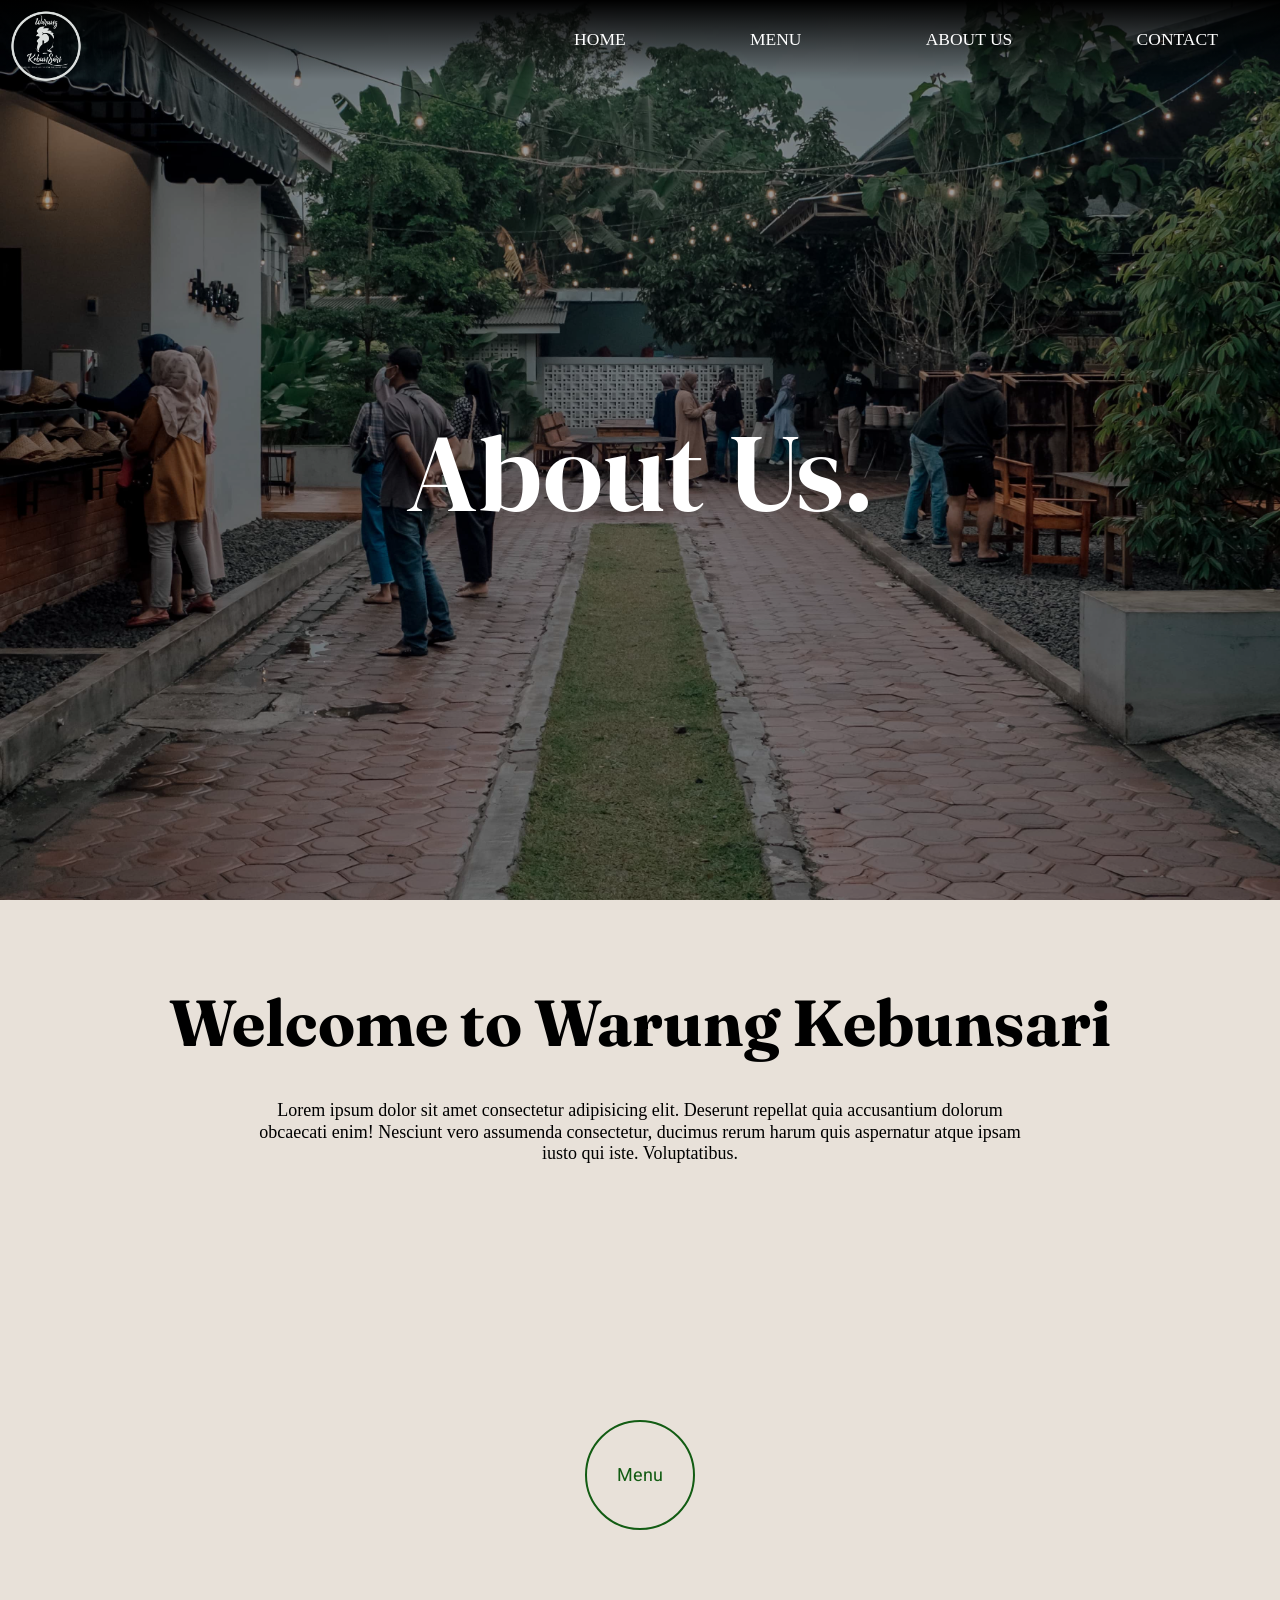
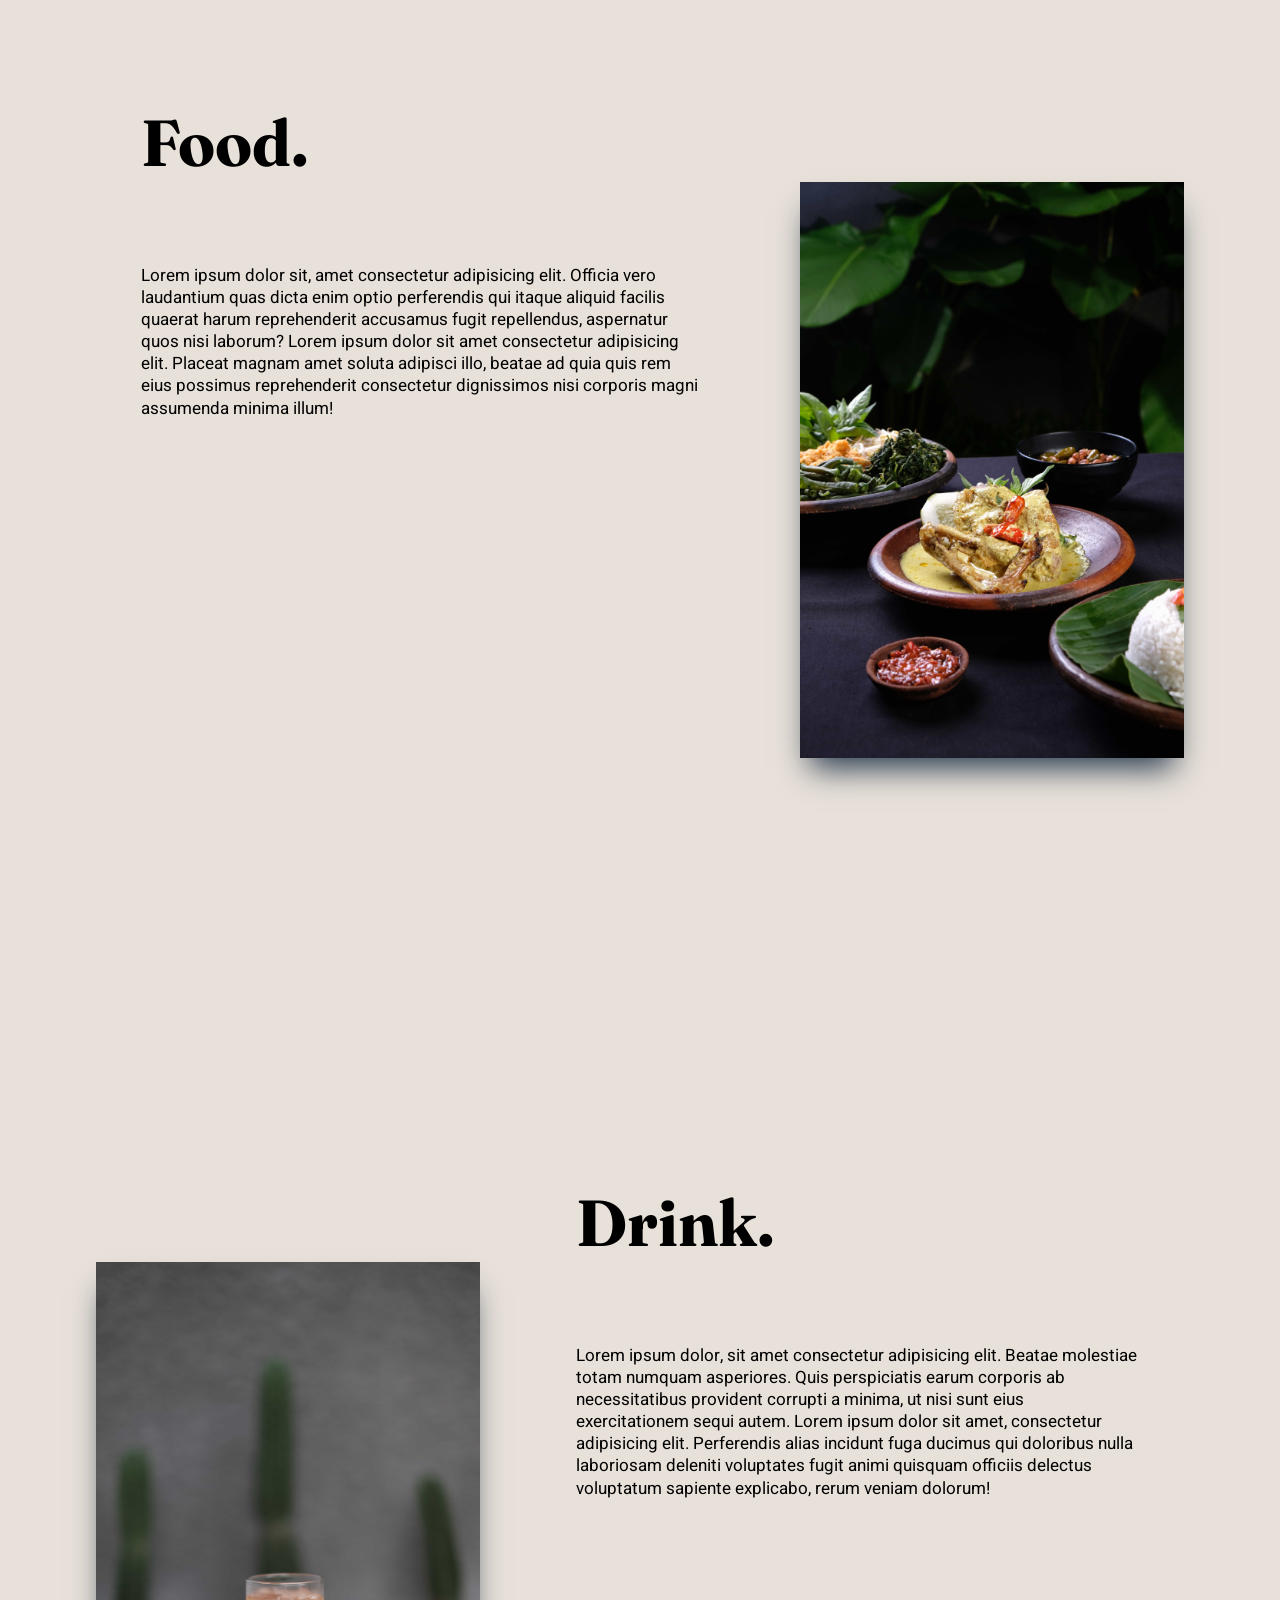
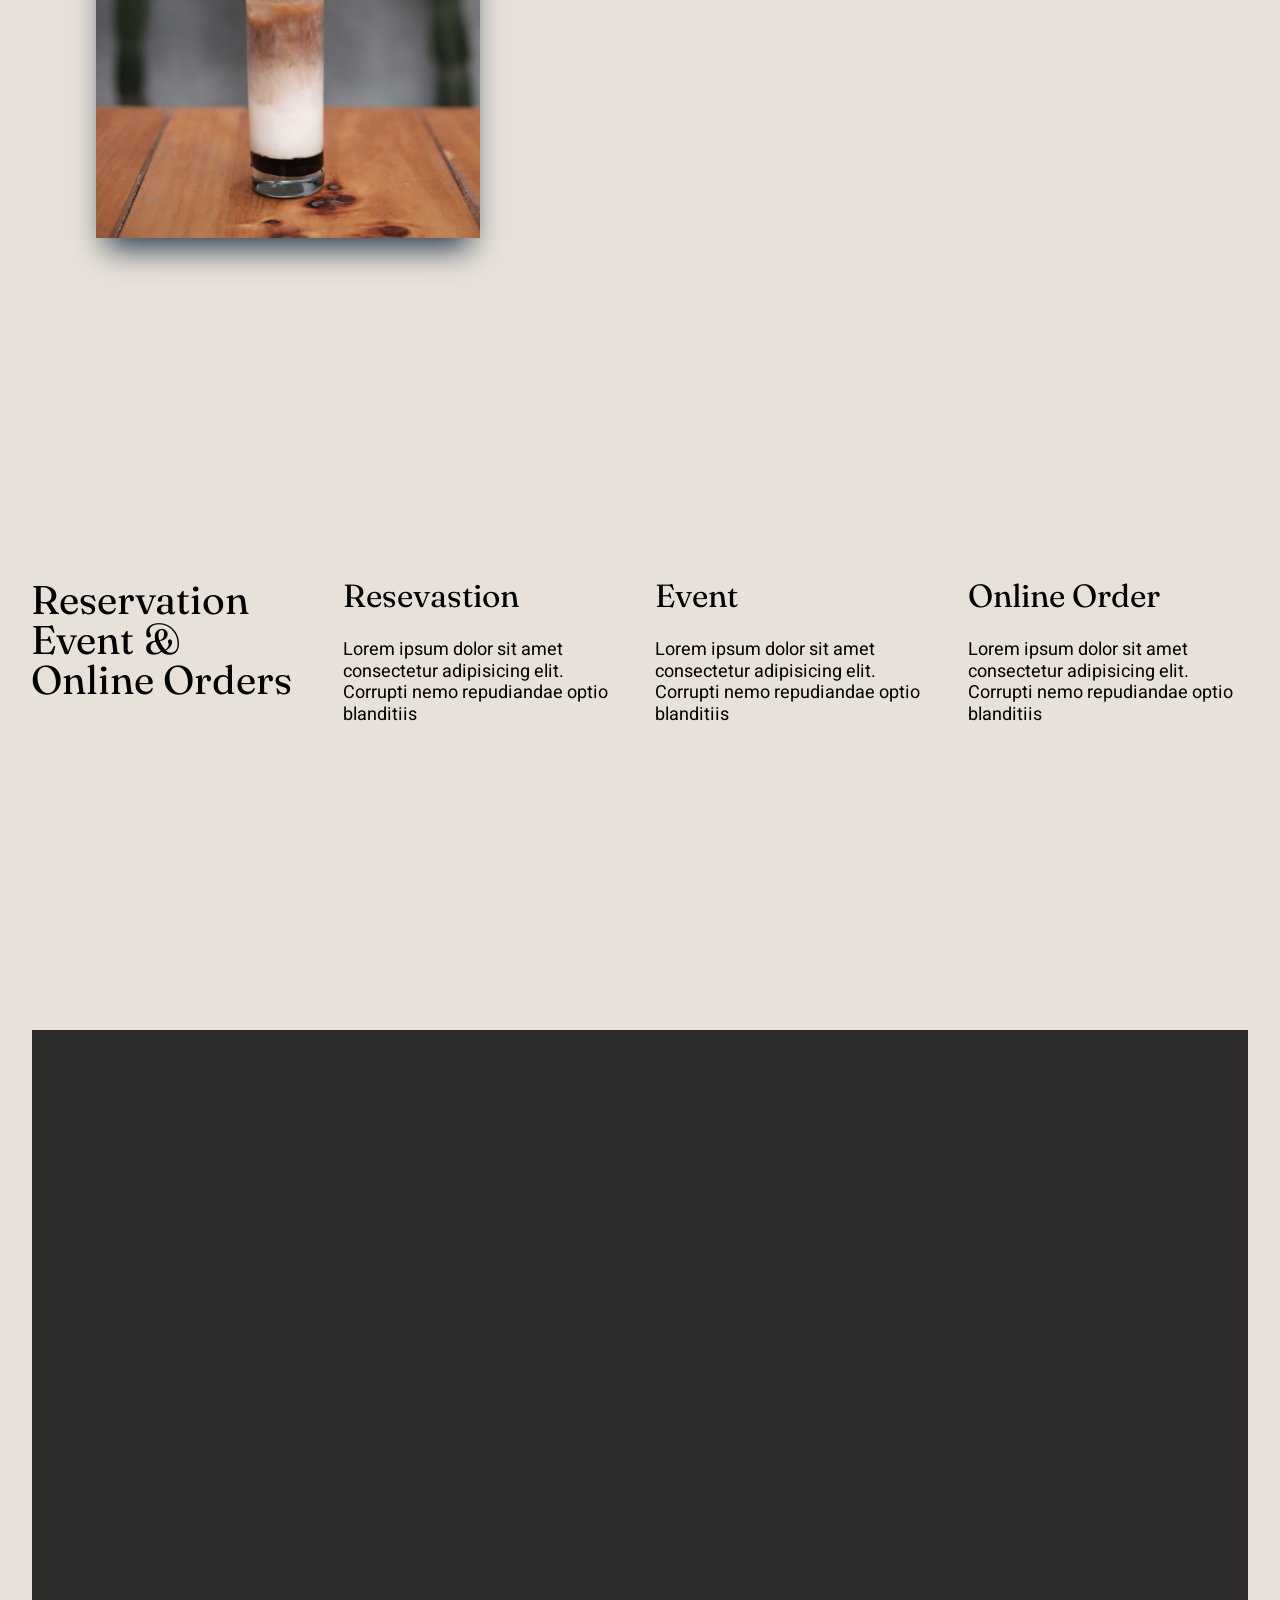
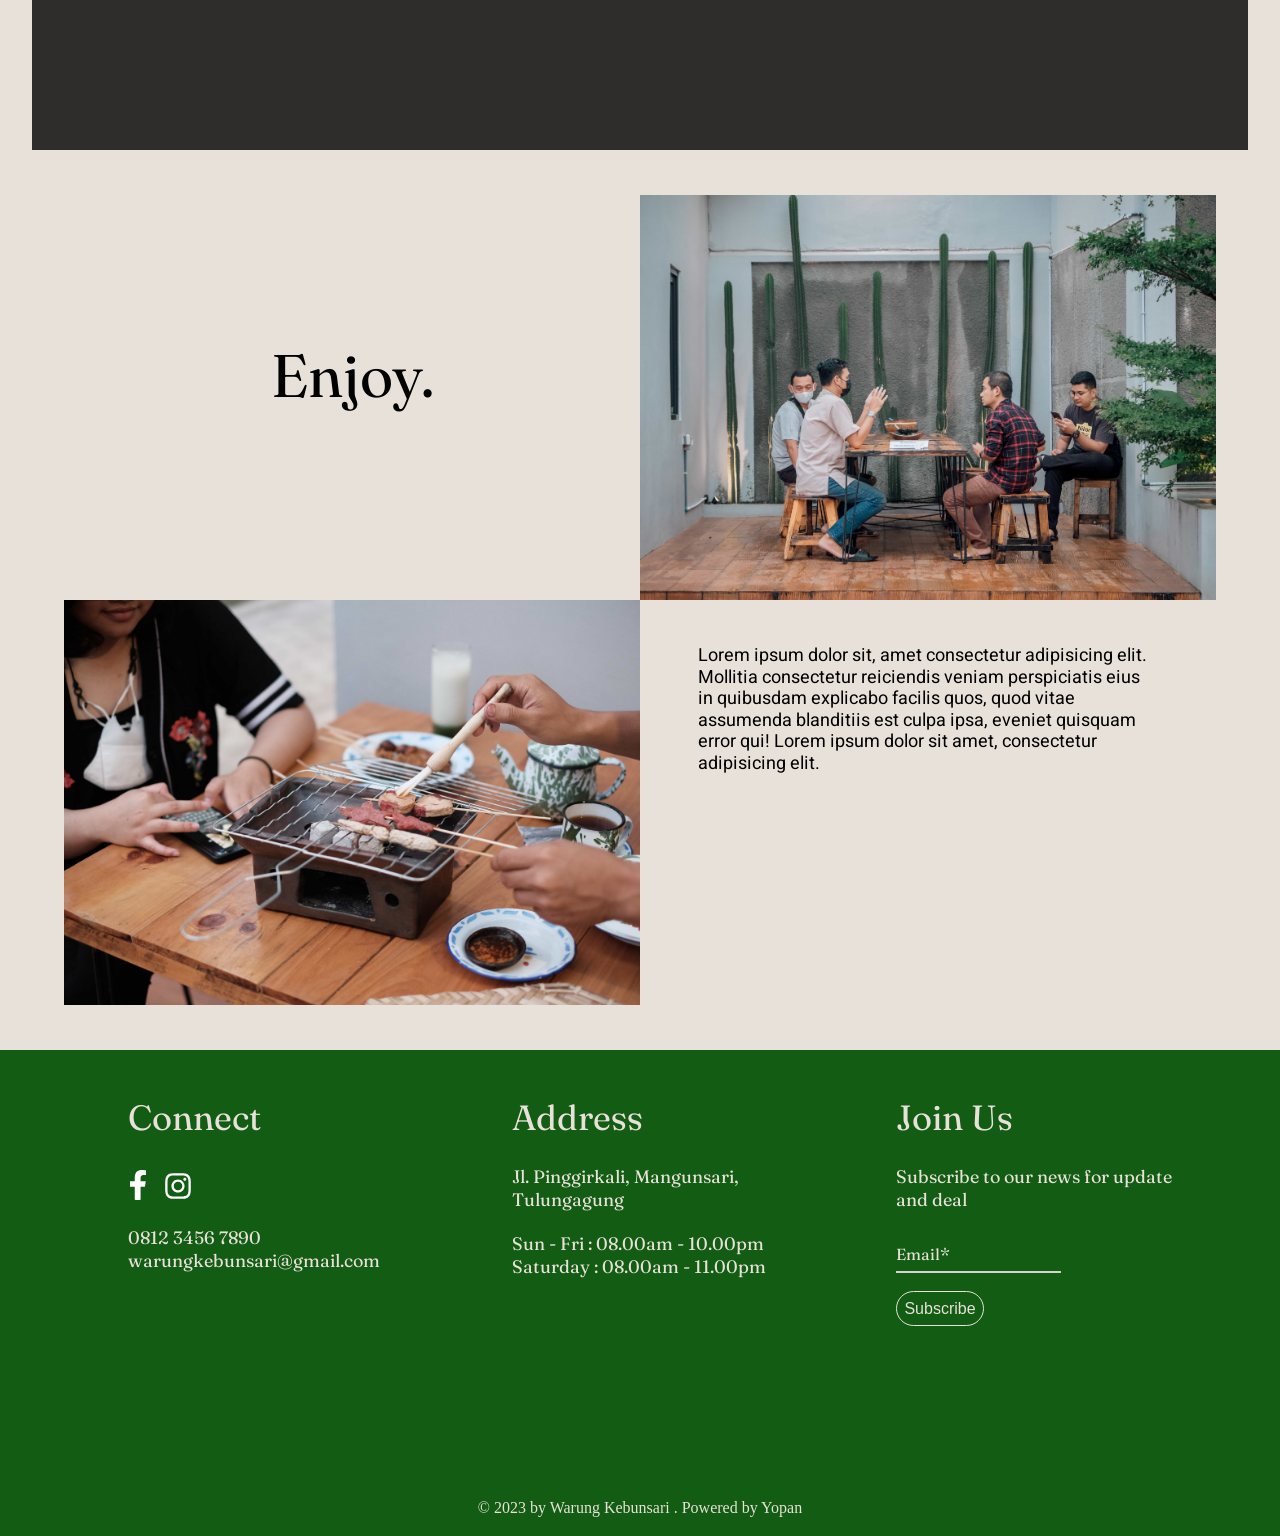
<file: aboutus/about.html>
<!DOCTYPE html>
<html lang="en">
<head>
    <meta charset="UTF-8">
    <meta name="viewport" content="width=device-width, initial-scale=1.0">
    <link rel="stylesheet" href="about.css">
    <link rel="preconnect" href="https://fonts.googleapis.com">
    <link rel="preconnect" href="https://fonts.gstatic.com" crossorigin>
    <link href="https://fonts.googleapis.com/css2?family=DM+Serif+Display&family=Ephesis&family=Fraunces:opsz,wght@9..144,300&family=Great+Vibes&family=Heebo:wght@300&family=Maven+Pro&family=Playfair+Display+SC:wght@700&display=swap" rel="stylesheet">
    <title>About Us</title>
</head>
<body>
    <!-- navbar -->
    <nav>
        <div class="logo"></div>
        <ul>
            <li><a href="../index.html">HOME</a></li>
            <li><a href="../menu/manu.html">MENU</a></li>
            <li><a href="about.html">ABOUT US</a></li>
            <li><p>CONTACT</p>
                <div class="dropdown">
                    <div><a href="https://www.facebook.com/warungkebunsari.ta/?locale=id_ID">FACEBOOK</a></div>
                    <div><a href="https://www.instagram.com/warungkebunsari/?utm_source=ig_web_button_share_sheet&igshid=OGQ5ZDc2ODk2ZA==">INSTAGRAM</a></div>
                    <div><a href="">WHATSAPP</a></div>
                </div>
            </li>
        </ul>
        <!-- humberger -->
        <div class="menu-toggle">
            <span></span>
            <span></span>
            <span></span>
        </div>
    </nav>
    <!-- header -->
    <header>
        <div class="text"><h1>About Us.</h1></div>
        <div class="bg"></div>
    </header>
    <article>
        <h2>Welcome to Warung Kebunsari</h2>
        <p>Lorem ipsum dolor sit amet consectetur adipisicing elit. Deserunt repellat quia accusantium dolorum obcaecati enim! Nesciunt vero assumenda consectetur, ducimus rerum harum quis aspernatur atque ipsam iusto qui iste. Voluptatibus.</p>
        <a href="../menu/manu.html">Menu</a>
    </article>
    <!-- section -->
    <div id="food">
        <div class="text">
            <h1>Food.</h1>
            <P>Lorem ipsum dolor sit, amet consectetur adipisicing elit. Officia vero laudantium quas dicta enim optio perferendis qui itaque aliquid facilis quaerat harum reprehenderit accusamus fugit repellendus, aspernatur quos nisi laborum? Lorem ipsum dolor sit amet consectetur adipisicing elit. Placeat magnam amet soluta adipisci illo, beatae ad quia quis rem eius possimus reprehenderit consectetur dignissimos nisi corporis magni assumenda minima illum!</P>
        </div>
        <img src="../img/about-food.jpg" alt="">
        <img src="../img/about-drink1.jpg" alt="">
    </div>
    <div id="drink">
        <img src="../img/about-drink.jpg" alt="">
        <img src="../img/about-food1.jpg" alt="">
        <div class="text">
            <h1>Drink.</h1>
            <p>Lorem ipsum dolor, sit amet consectetur adipisicing elit. Beatae molestiae totam numquam asperiores. Quis perspiciatis earum corporis ab necessitatibus provident corrupti a minima, ut nisi sunt eius exercitationem sequi autem. Lorem ipsum dolor sit amet, consectetur adipisicing elit. Perferendis alias incidunt fuga ducimus qui doloribus nulla laboriosam deleniti voluptates fugit animi quisquam officiis delectus voluptatum sapiente explicabo, rerum veniam dolorum!</p>
        </div>
    </div>
    <!-- event -->
    <div class="event">
        <div>
            <h2>Reservation Event & Online Orders</h2>
        </div>
        <div>
            <h3>Resevastion</h3>
            <p>Lorem ipsum dolor sit amet consectetur adipisicing elit. Corrupti nemo repudiandae optio blanditiis</p>
        </div>
        <div>
            <h3>Event</h3>
            <p>Lorem ipsum dolor sit amet consectetur adipisicing elit. Corrupti nemo repudiandae optio blanditiis</p>
        </div>
        <div>
            <h3>Online Order</h3>
            <p>Lorem ipsum dolor sit amet consectetur adipisicing elit. Corrupti nemo repudiandae optio blanditiis</p>
        </div>
    </div>
    <!-- spaceAfterSection -->
    <div class="imgScroll">
        <div class="front"></div>
        <div class="bg"></div>
    </div>
    <!-- enjoy -->
    <div id="enjoy">
        <h2>Enjoy.</h2>
        <div class="img1"></div>
        <div class="img2"></div>
        <div class="text"><p>Lorem ipsum dolor sit, amet consectetur adipisicing elit. Mollitia consectetur reiciendis veniam perspiciatis eius in quibusdam explicabo facilis quos, quod vitae assumenda blanditiis est culpa ipsa, eveniet quisquam error qui! Lorem ipsum dolor sit amet, consectetur adipisicing elit.</p></div>
    </div>
    <!-- footer -->
    <footer>
        <div class="connect">
            <h3>Connect</h3>
            <a href="https://www.facebook.com/warungkebunsari.ta/?locale=id_ID"><svg class="facebook" height="100%" style="fill-rule:evenodd;clip-rule:evenodd;stroke-linejoin:round;stroke-miterlimit:2;" version="1.1" viewBox="0 0 512 512" width="100%" xml:space="preserve" xmlns="http://www.w3.org/2000/svg" xmlns:serif="http://www.serif.com/" xmlns:xlink="http://www.w3.org/1999/xlink"><path d="M374.244,285.825l14.105,-91.961l-88.233,0l0,-59.677c0,-25.159 12.325,-49.682 51.845,-49.682l40.116,0l0,-78.291c0,0 -36.407,-6.214 -71.213,-6.214c-72.67,0 -120.165,44.042 -120.165,123.775l0,70.089l-80.777,0l0,91.961l80.777,0l0,222.31c16.197,2.541 32.798,3.865 49.709,3.865c16.911,0 33.511,-1.324 49.708,-3.865l0,-222.31l74.128,0Z" style="fill-rule:nonzero;"/></svg></a>
            <a href="https://www.instagram.com/warungkebunsari/?utm_source=ig_web_button_share_sheet&igshid=OGQ5ZDc2ODk2ZA=="><svg class="instagram" height="100%" style="fill-rule:evenodd;clip-rule:evenodd;stroke-linejoin:round;stroke-miterlimit:2;" version="1.1" viewBox="0 0 600 600" width="100%" xml:space="preserve" xmlns="http://www.w3.org/2000/svg" xmlns:serif="http://www.serif.com/" xmlns:xlink="http://www.w3.org/1999/xlink"><g transform="matrix(1.01619,0,0,1.01619,44,43.8384)"><path d="M251.921,0.159C183.503,0.159 174.924,0.449 148.054,1.675C121.24,2.899 102.927,7.157 86.902,13.385C70.336,19.823 56.287,28.437 42.282,42.442C28.277,56.447 19.663,70.496 13.225,87.062C6.997,103.086 2.739,121.399 1.515,148.213C0.289,175.083 0,183.662 0,252.08C0,320.497 0.289,329.076 1.515,355.946C2.739,382.76 6.997,401.073 13.225,417.097C19.663,433.663 28.277,447.712 42.282,461.718C56.287,475.723 70.336,484.337 86.902,490.775C102.927,497.002 121.24,501.261 148.054,502.484C174.924,503.71 183.503,504 251.921,504C320.338,504 328.917,503.71 355.787,502.484C382.601,501.261 400.914,497.002 416.938,490.775C433.504,484.337 447.553,475.723 461.559,461.718C475.564,447.712 484.178,433.663 490.616,417.097C496.843,401.073 501.102,382.76 502.325,355.946C503.551,329.076 503.841,320.497 503.841,252.08C503.841,183.662 503.551,175.083 502.325,148.213C501.102,121.399 496.843,103.086 490.616,87.062C484.178,70.496 475.564,56.447 461.559,42.442C447.553,28.437 433.504,19.823 416.938,13.385C400.914,7.157 382.601,2.899 355.787,1.675C328.917,0.449 320.338,0.159 251.921,0.159ZM251.921,45.551C319.186,45.551 327.154,45.807 353.718,47.019C378.28,48.14 391.619,52.244 400.496,55.693C412.255,60.263 420.647,65.723 429.462,74.538C438.278,83.353 443.737,91.746 448.307,103.504C451.757,112.381 455.861,125.72 456.981,150.282C458.193,176.846 458.45,184.814 458.45,252.08C458.45,319.345 458.193,327.313 456.981,353.877C455.861,378.439 451.757,391.778 448.307,400.655C443.737,412.414 438.278,420.806 429.462,429.621C420.647,438.437 412.255,443.896 400.496,448.466C391.619,451.916 378.28,456.02 353.718,457.14C327.158,458.352 319.191,458.609 251.921,458.609C184.65,458.609 176.684,458.352 150.123,457.14C125.561,456.02 112.222,451.916 103.345,448.466C91.586,443.896 83.194,438.437 74.378,429.621C65.563,420.806 60.103,412.414 55.534,400.655C52.084,391.778 47.98,378.439 46.859,353.877C45.647,327.313 45.391,319.345 45.391,252.08C45.391,184.814 45.647,176.846 46.859,150.282C47.98,125.72 52.084,112.381 55.534,103.504C60.103,91.746 65.563,83.353 74.378,74.538C83.194,65.723 91.586,60.263 103.345,55.693C112.222,52.244 125.561,48.14 150.123,47.019C176.687,45.807 184.655,45.551 251.921,45.551Z" style="fill-rule:nonzero;"/><path d="M251.921,336.053C205.543,336.053 167.947,298.457 167.947,252.08C167.947,205.702 205.543,168.106 251.921,168.106C298.298,168.106 335.894,205.702 335.894,252.08C335.894,298.457 298.298,336.053 251.921,336.053ZM251.921,122.715C180.474,122.715 122.556,180.633 122.556,252.08C122.556,323.526 180.474,381.444 251.921,381.444C323.367,381.444 381.285,323.526 381.285,252.08C381.285,180.633 323.367,122.715 251.921,122.715Z" style="fill:rgb(3,4,4);fill-rule:nonzero;"/><path d="M416.627,117.604C416.627,134.3 403.092,147.834 386.396,147.834C369.701,147.834 356.166,134.3 356.166,117.604C356.166,100.908 369.701,87.374 386.396,87.374C403.092,87.374 416.627,100.908 416.627,117.604Z" style="fill:rgb(3,4,4);fill-rule:nonzero;"/></g></svg></a>
            <p>0812 3456 7890</p>
            <p>warungkebunsari@gmail.com</p>
        </div>
        <div class="address">
            <h3>Address</h3>
            <p><a href="https://maps.app.goo.gl/V4VJpkMP3m3PQCcs8">Jl. Pinggirkali, Mangunsari,<br>Tulungagung</a></p>
            <p>Sun - Fri : 08.00am - 10.00pm <br> Saturday : 08.00am - 11.00pm</p>
        </div>
        <div class="form">
            <h3>Join Us</h3>
            <p>Subscribe to our news for update and deal</p>
            <form action="">
                <div class="input-field">
                    <input type="text" id="name" required  onclick="show_alert();"/>
                    <label for="name">Email*</label>
                  </div>
                  <input type="submit" value="Subscribe">
            </form>
    </footer>
    <h4 class="copyright">© 2023 by Warung Kebunsari . Powered by <a href="https://www.instagram.com/yopan_8/?utm_source=ig_web_button_share_sheet&igshid=OGQ5ZDc2ODk2ZA==">Yopan</a></h4>

    <!-- alert -->
    <div class="alert">
        <h1>Coming Soon :)</h1>
    </div>

    <script src="about.js"></script>
    
</body>
</html>
</file>
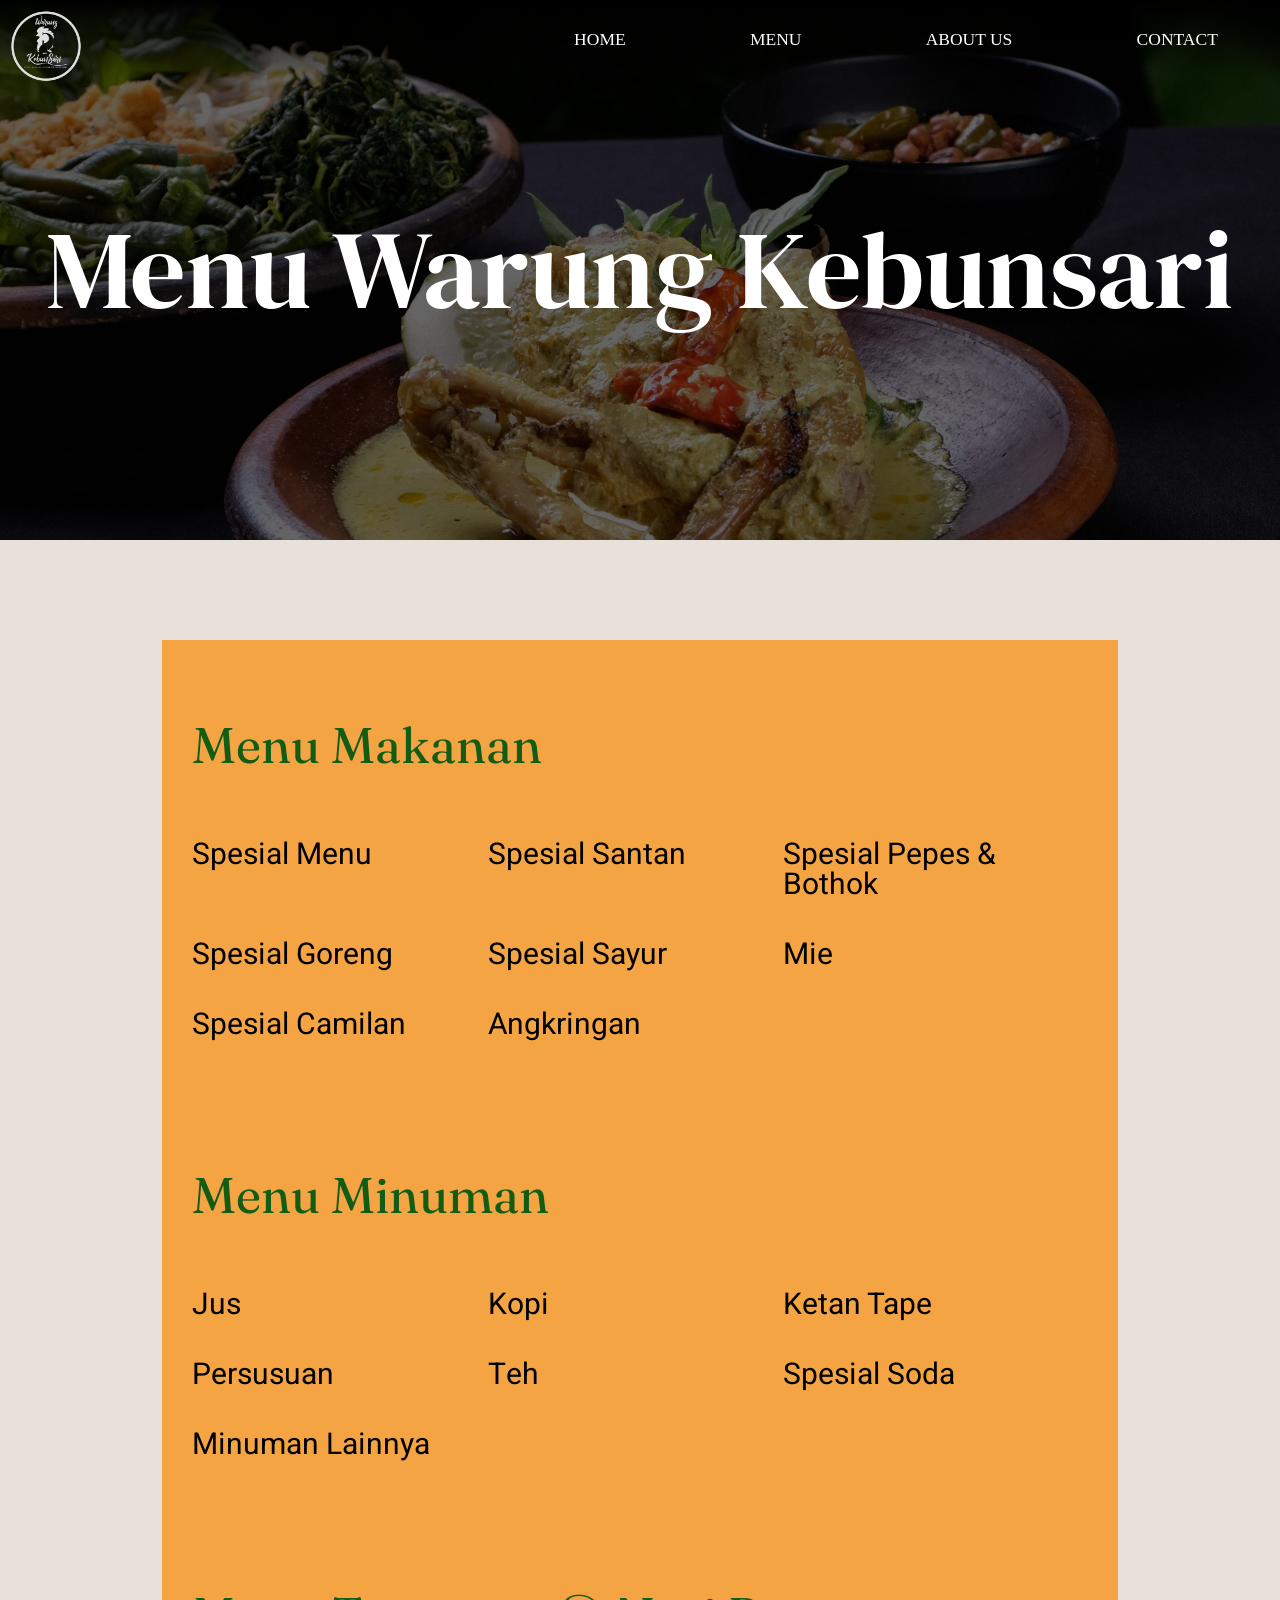
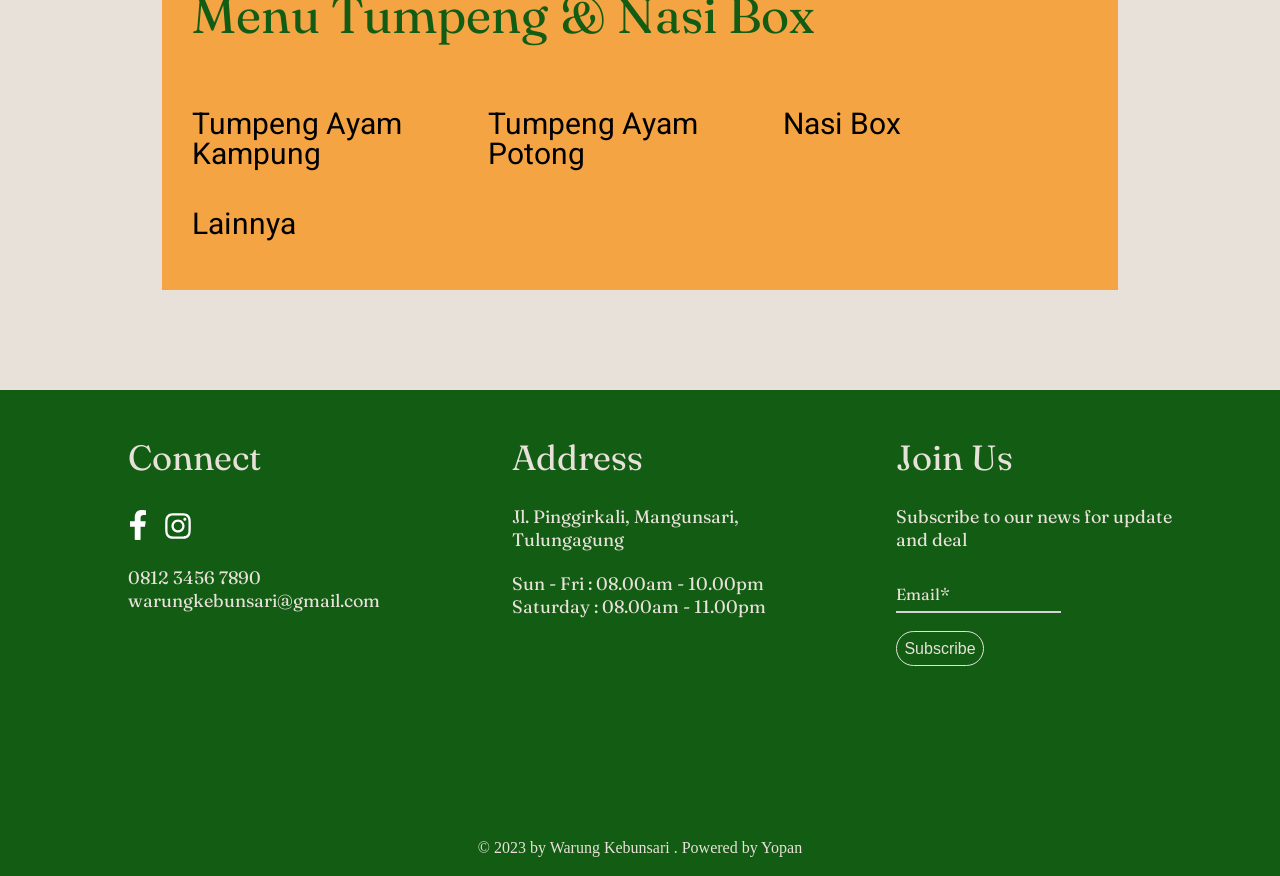
<file: menu/manu.html>
<!DOCTYPE html>
<html lang="en">
<head>
    <meta charset="UTF-8">
    <meta name="viewport" content="width=device-width, initial-scale=1.0">
    <link rel="stylesheet" href="menu.css">
    <link rel="preconnect" href="https://fonts.googleapis.com">
    <link rel="preconnect" href="https://fonts.gstatic.com" crossorigin>
    <link href="https://fonts.googleapis.com/css2?family=DM+Serif+Display&family=Ephesis&family=Fraunces:opsz,wght@9..144,300&family=Great+Vibes&family=Heebo:wght@300&family=Maven+Pro&family=Playfair+Display+SC:wght@700&display=swap" rel="stylesheet">
    <title>Menu</title>
</head>
<body>
    <!-- navbar -->
    <nav>
        <div class="logo"></div>
        <ul>
            <li><a href="../index.html">HOME</a></li>
            <li><a href="manu.html">MENU</a></li>
            <li><a href="../aboutus/about.html">ABOUT US</a></li>
            <li><p>CONTACT</p>
                <div class="dropdown">
                    <div><a href="https://www.facebook.com/warungkebunsari.ta/?locale=id_ID">FACEBOOK</a></div>
                    <div><a href="https://www.instagram.com/warungkebunsari/?utm_source=ig_web_button_share_sheet&igshid=OGQ5ZDc2ODk2ZA==">INSTAGRAM</a></div>
                    <div><a href="">WHATSAPP</a></div>
                </div>
            </li>
        </ul>
        <!-- humberger -->
        <div class="menu-toggle">
            <span></span>
            <span></span>
            <span></span>
        </div>
    </nav>
    <!-- header -->
    <header>
        <div class="text"><h1>Menu Warung Kebunsari</h1></div>
        <div class="bg"></div>
    </header>
    <!-- makanan -->
    <div id="makanan">
        <h1>Menu Makanan</h1>
        <h3>Spesial Menu</h3>
        <div class="contain">
            <h4>Spesial Menu</h4>
            <p>Gurami Bumbu Kebunsari<span class="tooltiptext">Price</span></p>
            <p>Lodho Ayam Kampung 1 ekor<span class="tooltiptext">Price</span></p>
            <p>Lodho Ayam Kampung 1/2 Ekor<span class="tooltiptext">Price</span></p>
            <p>Lodho Ayam Kampung 1/4 Ekor<span class="tooltiptext">Price</span></p>
            <p>Lodho Ayam Kampung 1/8 Ekor<span class="tooltiptext">Price</span></p>
            <p>Lodho Ati Ampela<span class="tooltiptext">Price</span></p>
            <p>Lodho Kepala Ayam<span class="tooltiptext">Price</span></p>
            <p>Lele Pedas<span class="tooltiptext">Price</span></p>
            <p>Sayap Pedas<span class="tooltiptext">Price</span></p>
            <p>Ceker Pedas<span class="tooltiptext">Price</span></p>
            <p>Kepala Ayam Pedas<span class="tooltiptext">Price</span></p>
            <p>3T (Tahu Tempe Telur)<span class="tooltiptext">Price</span></p>
            <button class="button">
                <span></span>
                <span></span>
            </button>
        </div>
        <h3>Spesial Santan</h3>
        <div class="contain">
            <h4>Spesial Santan</h4>
            <p>Pecel Lele Santan<span class="tooltiptext">Price</span></p>
            <p>Pecel Telur Santan<span class="tooltiptext">Price</span></p>
            <p>Pecel Tempe Santan<span class="tooltiptext">Price</span></p>
            <p>Pecel Terong Santan<span class="tooltiptext">Price</span></p>
            <button class="button">
                <span></span>
                <span></span>
            </button>
        </div>
        <h3>Spesial Pepes & Bothok</h3>
        <div class="contain">
            <h4>Spesial Pepes & Bothok<span class="tooltiptext">Price</span></h4>
            <p>Pepes Nila<span class="tooltiptext">Price</span></p>
            <p>Pepes Pindang<span class="tooltiptext">Price</span></p>
            <p>Bothok Ati Ampela<span class="tooltiptext">Price</span></p>
            <button class="button">
                <span></span>
                <span></span>
            </button>
        </div>
        <h3>Spesial Goreng</h3>
        <div class="contain">
            <h4>Spesial Goreng</h4>
            <p>Ayam Goreng 1/4 Ekor<span class="tooltiptext">Price</span></p>
            <p>Kepala Ayam + Sambal<span class="tooltiptext">Price</span></p>
            <p>Lele + Sambal<span class="tooltiptext">Price</span></p>
            <p>Telur + Sambal<span class="tooltiptext">Price</span></p>
            <p>Tahu + Sambal<span class="tooltiptext">Price</span></p>
            <p>Tempe + Sambal<span class="tooltiptext">Price</span></p>
            <p>Terong +Sambal<span class="tooltiptext">Price</span></p>
            <p>Ati Ampela + Sambal<span class="tooltiptext">Price</span></p>
            <button class="button">
                <span></span>
                <span></span>
            </button>
        </div>
        <h3>Spesial Sayur</h3>
        <div class="contain">
            <h4>Spesial Sayur<span class="tooltiptext">Price</span></h4>
            <p>Cah Kangkung<span class="tooltiptext">Price</span></p>
            <p>Cah Taoge<span class="tooltiptext">Price</span></p>
            <p>Cah Sawi<span class="tooltiptext">Price</span></p>
            <button class="button">
                <span></span>
                <span></span>
            </button>
        </div>
        <h3>Mie</h3>
        <div class="contain">
            <h4>Mie</h4>
            <p>Indomie Goreng<span class="tooltiptext">Price</span></p>
            <p>Indomie Goreng + Sosis<span class="tooltiptext">Price</span></p>
            <p>Indomie Goreng + Telur<span class="tooltiptext">Price</span></p>
            <p>Indomie Goreng + Sosis + Telur<span class="tooltiptext">Price</span></p>
            <p>Indomie Rebus<span class="tooltiptext">Price</span></p>
            <p>Indomie Rebus + Sosis<span class="tooltiptext">Price</span></p>
            <p>Indomie Rebus + Telur<span class="tooltiptext">Price</span></p>
            <p>Indomie Rebus + Sosis + Telur<span class="tooltiptext">Price</span></p>
            <p>Mie Tek - tek<span class="tooltiptext">Price</span></p>
            <button class="button">
                <span></span>
                <span></span>
            </button>
        </div>
        <h3>Spesial Camilan</h3>
        <div class="contain">
            <h4>Spesial Camilan</h4>
            <p>Roti Bakar Coklat<span class="tooltiptext">Price</span></p>
            <p>Roti Bakar Keju<span class="tooltiptext">Price</span></p>
            <p>Roti Bakar Coklat Keju<span class="tooltiptext">Price</span></p>
            <p>Pisang Bakar Coklat<span class="tooltiptext">Price</span></p>
            <p>Pisang Bakar Keju<span class="tooltiptext">Price</span></p>
            <p>Pisang Bakar Coklat Keju<span class="tooltiptext">Price</span></p>
            <p>Pisang Goreng Coklat<span class="tooltiptext">Price</span></p>
            <p>Pisang Goreng Keju<span class="tooltiptext">Price</span></p>
            <p>Pisang Goreng Coklat Keju<span class="tooltiptext">Price</span></p>
            <p>Pisang Nugget<span class="tooltiptext">Price</span></p>
            <p>Kentang Goreng Original<span class="tooltiptext">Price</span></p>
            <p>Kentang Goreng Balado<span class="tooltiptext">Price</span></p>
            <p>Tahu Goreng Petis<span class="tooltiptext">Price</span></p>
            <p>Tahu Kres<span class="tooltiptext">Price</span></p>
            <p>Tempe Mendoan<span class="tooltiptext">Price</span></p>
            <p>Cireng<span class="tooltiptext">Price</span></p>
            <p>Onion Ring<span class="tooltiptext">Price</span></p>
            <p>Camilan Keranjang<span class="tooltiptext">Price</span></p>
            <p>Churros<span class="tooltiptext">Price</span></p>
            <p>Keju Aroma<span class="tooltiptext">Price</span></p>
            <button class="button">
                <span></span>
                <span></span>
            </button>
        </div>
        <h3>Angkringan</h3>
        <div class="contain">
            <h4>Angkringan</h4>
            <p>Nasi Bakar<span class="tooltiptext">Price</span></p>
            <p>Nasi Kucing<span class="tooltiptext">Price</span></p>
            <p>Sate - satean<span class="tooltiptext">Price</span></p>
            <button class="button">
                <span></span>
                <span></span>
            </button>
        </div>
    </div>
    <div id="minuman">
        <h1>Menu Minuman</h1>
        <h3>Jus</h3>
        <div class="contain">
            <h4>Jus</h4>
            <p>Jus Alpukat<span class="tooltiptext">Price</span></p>
            <p>Jus Jambu<span class="tooltiptext">Price</span></p>
            <p>Jus Semangka<span class="tooltiptext">Price</span></p>
            <p>Jus Tomat<span class="tooltiptext">Price</span></p>
            <p>Jus Wortel<span class="tooltiptext">Price</span></p>
            <p>Jus Mix (Tomat & Wortel)<span class="tooltiptext">Price</span></p>
            <button class="button">
                <span></span>
                <span></span>
            </button>
        </div>
        <h3>Kopi</h3>
        <div class="contain">
            <h4>Kopi</h4>
            <p>Kopi Susu Aren (Panas / Dingin)<span class="tooltiptext">Price</span></p>
            <p>Kopi Mango<span class="tooltiptext">Price</span></p>
            <p>Kopi Strawberry<span class="tooltiptext">Price</span></p>
            <p>Kopi Lechy<span class="tooltiptext">Price</span></p>
            <p>Kopi Baileys<span class="tooltiptext">Price</span></p>
            <p>Cappuccino (Panas / Dingin)<span class="tooltiptext">Price</span></p>
            <p>Mochaccino (Panas / Dingin)<span class="tooltiptext">Price</span></p>
            <p>Kopi Hitam<span class="tooltiptext">Price</span></p>
            <p>Kopi Hitam Susu<span class="tooltiptext">Price</span></p>
            <p>Kopi Ijo<span class="tooltiptext">Price</span></p>
            <p>Kopi Ijo Susu<span class="tooltiptext">Price</span></p>
            <button class="button">
                <span></span>
                <span></span>
            </button>
        </div>
        <h3>Ketan Tape</h3>
        <div class="contain">
            <h4>Ketan Tape</h4>
            <p>Ketan Ireng<span class="tooltiptext">Price</span></p>
            <p>Ketan Ireng Susu<span class="tooltiptext">Price</span></p>
            <p>Tape Ketan (Panas / Dingin)<span class="tooltiptext">Price</span></p>
            <p>Tape Ketan Susu (Panas / Dingin)<span class="tooltiptext">Price</span></p>
            <button class="button">
                <span></span>
                <span></span>
            </button>
        </div>
        <h3>Persusuan</h3>
        <div class="contain">
            <h4>Persusuan</h4>
            <p>Red Velvet<span class="tooltiptext">Price</span></p>
            <p>Green Tea<span class="tooltiptext">Price</span></p>
            <p>Taro<span class="tooltiptext">Price</span></p>
            <p>Coklat (Panas / Dingin)<span class="tooltiptext">Price</span></p>
            <p>Coklat Mint<span class="tooltiptext">Price</span></p>
            <p>Milo Dinosaurus<span class="tooltiptext">Price</span></p>
            <p>Oreo Cookies and Cream<span class="tooltiptext">Price</span></p>
            <p>Tiramisu Float<span class="tooltiptext">Price</span></p>
            <p>Strawberry Float<span class="tooltiptext">Price</span></p>
            <p>Susu Jahe<span class="tooltiptext">Price</span></p>
            <p>Susu (Panas / Dingin)<span class="tooltiptext">Price</span></p>
            <p>Extra Joss Susu<span class="tooltiptext">Price</span></p>
            <p>Kukubima Susu<span class="tooltiptext">Price</span></p>
            <button class="button">
                <span></span>
                <span></span>
            </button>
        </div>
        <h3>Teh</h3>
        <div class="contain">
            <h4>Teh</h4>
            <p>Lemon Tea<span class="tooltiptext">Price</span></p>
            <p>Lechy Tea<span class="tooltiptext">Price</span></p>
            <p>Strawberry Tea<span class="tooltiptext">Price</span></p>
            <p>Thai Tea (Panas / Dingin)<span class="tooltiptext">Price</span></p>
            <p>Teh (Panas / Dingin)<span class="tooltiptext">Price</span></p>
            <p>Teh Susu (Panas / Dingin)<span class="tooltiptext">Price</span></p>
            <p>Teh Jahe<span class="tooltiptext">Price</span></p>
            <p>Teh Tubruk<span class="tooltiptext">Price</span></p>
            <button class="button">
                <span></span>
                <span></span>
            </button>
        </div>
        <h3>Spesial Soda</h3>
        <div class="contain">
            <h4>Spesial Soda</h4>
            <p>Lemon Squash
            <span class="tooltiptext">Price</span></p>
            <p>Mango Squash
            <span class="tooltiptext">Price</span></p>
            <p>Orange Squash
            <span class="tooltiptext">Price</span></p>
            <p>Grape Squash<span class="tooltiptext">Price</span></p>
            <p>Melon Squash<span class="tooltiptext">Price</span></p>
            <p>Melon Squash<span class="tooltiptext">Price</span></p>
            <p>Mojito
            <span class="tooltiptext">Price</span></p>
            <p>Soda Gembira<span class="tooltiptext">Price</span></p>
            <button class="button">
                <span></span>
                <span></span>
            </button>
        </div>
        <h3>Minuman Lainnya</h3>
        <div class="contain">
            <h4>Minuman Lainnya</h4>
            <p>Wedang Uwuh<span class="tooltiptext">Price</span></p>
            <p>Wedang Jahe<span class="tooltiptext">Price</span></p>
            <p>Bandrek<span class="tooltiptext">Price</span></p>
            <p>Rucuh Tomat (Panas / Dingin)<span class="tooltiptext">Price</span></p>
            <p>Jeruk (Panas / Dingin)<span class="tooltiptext">Price</span></p>
            <p>Air Minera<span class="tooltiptext">Price</span></p>
            <button class="button">
                <span></span>
                <span></span>
            </button>
        </div>
    </div>
    <div id="tumpengNaskot">
        <h1>Menu Tumpeng & Nasi Box</h1>
        <h3>Tumpeng Ayam Kampung</h3>
        <div class="contain">
            <h4>Tumpeng Ayam Kampung</h4>
            <p>Nasi Tumpeng Kecil<span class="tooltiptext">Price</span></p>
            <p>Nasi Tumpeng Sedang<span class="tooltiptext">Price</span></p>
            <p>Nasi Tumpeng Besar<span class="tooltiptext">Price</span></p>
            <p>Nasi Tumpeng Spesial<span class="tooltiptext">Price</span></p>
            <button class="button">
                <span></span>
                <span></span>
            </button>
        </div>
        <h3>Tumpeng Ayam <br>Potong</h3>
        <div class="contain">
            <h4>Tumpeng Ayam Potong</h4>
            <p>Nasi Tumpeng Kecil<span class="tooltiptext">Price</span></p>
            <p>Nasi Tumpeng Sedang<span class="tooltiptext">Price</span></p>
            <p>Nasi Tumpeng Besar<span class="tooltiptext">Price</span></p>
            <p>Nasi Tumpeng Spesial<span class="tooltiptext">Price</span></p>
            <button class="button">
                <span></span>
                <span></span>
            </button>
        </div>
        <h3>Nasi Box</h3>
        <div class="contain">
            <h4>Nasi Box</h4>
            <p>Nasi Box 17.500<span class="tooltiptext">Nasi, Ayam, Sambel Goreng, Mie, Lalapan</span></p>
            <p>Nasi Box 22.500<span class="tooltiptext">Nasi, Ayam, Sambel Goreng Kentang, Mie, Serundeng, Lalapan, Kerupuk</span></p>
            <p>Nasi Box 25.000<span class="tooltiptext">Nasi, Ayam / Daging, Sambel Goreng Kentang Ati, Mie / Capcay / Sayur, Telur Balado / Kecap / Begedel, Lalapan, Kerupuk</span></p>
            <p>Nasi Box 27.500<span class="tooltiptext">Nasi, Ayam / Daging, Sambel Goreng Kentang Ati, Mie / Capcay / Sayur, Kerupuk, Telur Balado / Kecap / Begedel, Lalapan, Serundeng /Sambel, Air Mineral 220 ml</span></p>
            <p>Nasi Box 32.000<span class="tooltiptext">Nasi, Ayam, Daging, Sambel Goreng Kentang Ati, Mie / Capcay / Sayur, Serundeng / Sambel, Lalapan, Kerupuk, Jeruk</span></p>
            <button class="button">
                <span></span>
                <span></span>
            </button>
        </div>
        <h3>Lainnya</h3>
        <div class="contain">
            <h4>Lainnya</h4>
            <p>Tumpeng Mini<span class="tooltiptext">Price</span></p>
            <p>Buceng Kuat<span class="tooltiptext">Price</span></p>
            <p>Rebusan<span class="tooltiptext">Price</span></p>
            <button class="button">
                <span></span>
                <span></span>
            </button>
        </div>
    </div>
    <!-- footer -->
    <footer>
        <div class="connect">
            <h3>Connect</h3>
            <a href="https://www.facebook.com/warungkebunsari.ta/?locale=id_ID"><svg class="facebook" height="100%" style="fill-rule:evenodd;clip-rule:evenodd;stroke-linejoin:round;stroke-miterlimit:2;" version="1.1" viewBox="0 0 512 512" width="100%" xml:space="preserve" xmlns="http://www.w3.org/2000/svg" xmlns:serif="http://www.serif.com/" xmlns:xlink="http://www.w3.org/1999/xlink"><path d="M374.244,285.825l14.105,-91.961l-88.233,0l0,-59.677c0,-25.159 12.325,-49.682 51.845,-49.682l40.116,0l0,-78.291c0,0 -36.407,-6.214 -71.213,-6.214c-72.67,0 -120.165,44.042 -120.165,123.775l0,70.089l-80.777,0l0,91.961l80.777,0l0,222.31c16.197,2.541 32.798,3.865 49.709,3.865c16.911,0 33.511,-1.324 49.708,-3.865l0,-222.31l74.128,0Z" style="fill-rule:nonzero;"/></svg></a>
            <a href="https://www.instagram.com/warungkebunsari/?utm_source=ig_web_button_share_sheet&igshid=OGQ5ZDc2ODk2ZA=="><svg class="instagram" height="100%" style="fill-rule:evenodd;clip-rule:evenodd;stroke-linejoin:round;stroke-miterlimit:2;" version="1.1" viewBox="0 0 600 600" width="100%" xml:space="preserve" xmlns="http://www.w3.org/2000/svg" xmlns:serif="http://www.serif.com/" xmlns:xlink="http://www.w3.org/1999/xlink"><g transform="matrix(1.01619,0,0,1.01619,44,43.8384)"><path d="M251.921,0.159C183.503,0.159 174.924,0.449 148.054,1.675C121.24,2.899 102.927,7.157 86.902,13.385C70.336,19.823 56.287,28.437 42.282,42.442C28.277,56.447 19.663,70.496 13.225,87.062C6.997,103.086 2.739,121.399 1.515,148.213C0.289,175.083 0,183.662 0,252.08C0,320.497 0.289,329.076 1.515,355.946C2.739,382.76 6.997,401.073 13.225,417.097C19.663,433.663 28.277,447.712 42.282,461.718C56.287,475.723 70.336,484.337 86.902,490.775C102.927,497.002 121.24,501.261 148.054,502.484C174.924,503.71 183.503,504 251.921,504C320.338,504 328.917,503.71 355.787,502.484C382.601,501.261 400.914,497.002 416.938,490.775C433.504,484.337 447.553,475.723 461.559,461.718C475.564,447.712 484.178,433.663 490.616,417.097C496.843,401.073 501.102,382.76 502.325,355.946C503.551,329.076 503.841,320.497 503.841,252.08C503.841,183.662 503.551,175.083 502.325,148.213C501.102,121.399 496.843,103.086 490.616,87.062C484.178,70.496 475.564,56.447 461.559,42.442C447.553,28.437 433.504,19.823 416.938,13.385C400.914,7.157 382.601,2.899 355.787,1.675C328.917,0.449 320.338,0.159 251.921,0.159ZM251.921,45.551C319.186,45.551 327.154,45.807 353.718,47.019C378.28,48.14 391.619,52.244 400.496,55.693C412.255,60.263 420.647,65.723 429.462,74.538C438.278,83.353 443.737,91.746 448.307,103.504C451.757,112.381 455.861,125.72 456.981,150.282C458.193,176.846 458.45,184.814 458.45,252.08C458.45,319.345 458.193,327.313 456.981,353.877C455.861,378.439 451.757,391.778 448.307,400.655C443.737,412.414 438.278,420.806 429.462,429.621C420.647,438.437 412.255,443.896 400.496,448.466C391.619,451.916 378.28,456.02 353.718,457.14C327.158,458.352 319.191,458.609 251.921,458.609C184.65,458.609 176.684,458.352 150.123,457.14C125.561,456.02 112.222,451.916 103.345,448.466C91.586,443.896 83.194,438.437 74.378,429.621C65.563,420.806 60.103,412.414 55.534,400.655C52.084,391.778 47.98,378.439 46.859,353.877C45.647,327.313 45.391,319.345 45.391,252.08C45.391,184.814 45.647,176.846 46.859,150.282C47.98,125.72 52.084,112.381 55.534,103.504C60.103,91.746 65.563,83.353 74.378,74.538C83.194,65.723 91.586,60.263 103.345,55.693C112.222,52.244 125.561,48.14 150.123,47.019C176.687,45.807 184.655,45.551 251.921,45.551Z" style="fill-rule:nonzero;"/><path d="M251.921,336.053C205.543,336.053 167.947,298.457 167.947,252.08C167.947,205.702 205.543,168.106 251.921,168.106C298.298,168.106 335.894,205.702 335.894,252.08C335.894,298.457 298.298,336.053 251.921,336.053ZM251.921,122.715C180.474,122.715 122.556,180.633 122.556,252.08C122.556,323.526 180.474,381.444 251.921,381.444C323.367,381.444 381.285,323.526 381.285,252.08C381.285,180.633 323.367,122.715 251.921,122.715Z" style="fill:rgb(3,4,4);fill-rule:nonzero;"/><path d="M416.627,117.604C416.627,134.3 403.092,147.834 386.396,147.834C369.701,147.834 356.166,134.3 356.166,117.604C356.166,100.908 369.701,87.374 386.396,87.374C403.092,87.374 416.627,100.908 416.627,117.604Z" style="fill:rgb(3,4,4);fill-rule:nonzero;"/></g></svg></a>
            <p>0812 3456 7890</p>
            <p>warungkebunsari@gmail.com</p>
        </div>
        <div class="address">
            <h3>Address</h3>
            <p><a href="https://maps.app.goo.gl/V4VJpkMP3m3PQCcs8">Jl. Pinggirkali, Mangunsari,<br>Tulungagung</a></p>
            <p>Sun - Fri : 08.00am - 10.00pm <br> Saturday : 08.00am - 11.00pm</p>
        </div>
        <div class="form">
            <h3>Join Us</h3>
            <p>Subscribe to our news for update and deal</p>
            <form action="">
                <div class="input-field">
                    <input type="text" id="name" required  onclick="show_alert();"/>
                    <label for="name">Email*</label>
                  </div>
                  <input type="submit" value="Subscribe">
            </form>
    </footer>
    <h4 class="copyright">© 2023 by Warung Kebunsari . Powered by <a href="https://www.instagram.com/yopan_8/?utm_source=ig_web_button_share_sheet&igshid=OGQ5ZDc2ODk2ZA==">Yopan</a></h4>

     <!-- alert -->
     <div class="alert">
        <h1>Coming Soon :)</h1>
     </div>

    <script src="menu.js"></script>
    
</body>
</html>
</file>
<file: aboutus/about.css>
/* http://meyerweb.com/eric/tools/css/reset/ 
   v2.0 | 20110126
   License: none (public domain)
*/

html, body, div, span, applet, object, iframe,
h1, h2, h3, h4, h5, h6, p, blockquote, pre,
a, abbr, acronym, address, big, cite, code,
del, dfn, em, img, ins, kbd, q, s, samp,
small, strike, strong, sub, sup, tt, var,
b, u, i, center,
dl, dt, dd, ol, ul, li,
fieldset, form, label, legend,
table, caption, tbody, tfoot, thead, tr, th, td,
article, aside, canvas, details, embed, 
figure, figcaption, footer, header, hgroup, 
menu, nav, output, ruby, section, summary,
time, mark, audio, video {
	margin: 0;
	padding: 0;
	border: 0;
	font-size: 100%;
	font: inherit;
	vertical-align: baseline;
}
/* HTML5 display-role reset for older browsers */
article, aside, details, figcaption, figure, 
footer, header, hgroup, menu, nav, section {
	display: block;
}
body {
	line-height: 1;
}
ol, ul {
	list-style: none;
}
blockquote, q {
	quotes: none;
}
blockquote:before, blockquote:after,
q:before, q:after {
	content: '';
	content: none;
}
table {
	border-collapse: collapse;
	border-spacing: 0;
}


/* css variable */
:root{
	--color1: #125C13;
	--color2: #F4A442;
	--color3: #E8E1D9;
}
html{
	overflow-x: hidden;
	width: 100vw;
	background-color: var(--color3);
}
/* navbar */
nav{
	z-index: 999999;
	position: absolute;
	background: linear-gradient(180deg, rgba(0,0,0,1) 0%, rgba(255,255,255,0) 100%);
	width: 100%;
	height: 80px;
	display: flex;
	flex-direction: row;
	justify-content: space-between;
}
nav .logo{
	height: 72px;
    width: 72px;
    background-image: url("../img/logo.png");
	background-size: cover;
	background-position: center;
	background-repeat: no-repeat;
	/* align-self: center; */
	margin: 10px 0 0 10px;
	-webkit-filter: invert(100%);
	filter: invert(100%);
}
nav ul{
	width: 60%;
	display: flex;
	flex-direction: row;
	align-items: center;
	justify-content: space-around;
	font-size: 17.5px;
	z-index: 999;
}
nav ul li a , nav ul li p{
	text-decoration: none;
	color: rgb(255, 255, 255);
	cursor: pointer;
}
nav ul li a:hover , nav ul li p:hover{
	color: var(--color3);
	text-shadow: 2px 2px 5px #000000;
}
/* dropdown-contack */
nav ul li .dropdown{
	position: absolute;
	height: 120px;
	display: flex;
	flex-direction: column;
	justify-content: space-between;
	z-index: 999999;
	transform: translateY(-100vh);
	transition: all .4s;
	opacity: 0;
}
nav ul li div.dropdown.show{
	transform: translateY(0);
	opacity: 1;
}
nav ul li div.dropdown div a {
	position: absolute;
	font-size: 15px;
	background: transparent;
	padding: 10px 15px;
	transform: translate(-15px , 22px);
	color: rgb(255, 255, 255);
	transition: .5s ease;
}
nav ul li div.dropdown div a::before {
	content: '';
	position: absolute;
	left: 0;
	bottom: 0;
	height: 2px;
	width: 0;
	background-color: var(--color1);
	transition: .5s ease;
}
nav ul li div.dropdown div a:hover {
	transition-delay: .5s;
}
nav ul li div.dropdown div a:hover::before {
	width: 100%;
}
nav ul li div.dropdown div a::after {
	content: '';
	position: absolute;
	left: 0;
	bottom: 0;
	height: 0;
	width: 100%;
	background-color: var(--color1);
	transition: .4s ease;
	z-index: -1;
}
nav ul li div.dropdown div a:hover::after {
	height: 100%;
	transition-delay: 0.4s;
}
/* humberger */
.menu-toggle{
	align-self: center;
	height: 20px;
	display: none;
	flex-direction: column;
	justify-content: space-between;
	transform: translateX(-10px);
	z-index: 99999999999999;
}
.menu-toggle span{
	display: block;
	width: 28px;
	height: 3px;
	background-color: var(--color3);
	transition: all 0.5s;
}
/* animation */
.menu-toggle.slide{
	/* position: fixed; */
	right: 0px;
}
.menu-toggle span.slide:first-child{
	transform-origin: 0 0;
	transform: rotate(45deg) translate(-1px , -2px);
}
.menu-toggle span.slide:nth-child(2){
	transform: scale(0);
}
.menu-toggle span.slide:last-child{
	transform-origin: 0 0;
	transform: rotate(-45deg) translate(-2px , -1px);
}
/* header */
header{
	width: 100%;
	height: 100vh;
	overflow: hidden;
}
header .text{
	position: absolute;
	z-index: 4;
	width: 100%;
	height: 105vh;
	background-color: rgba(0, 0, 0, .4);
	display: flex;
	overflow: hidden;
}
header .text h1{
	color: rgb(255, 255, 255);
	text-align: center;
	font-size: 110px;
	font-family: 'DM Serif Display', serif;
	margin: auto;
	position: relative;
}
header .bg{
	position: relative;
	width: 100%;
	height: 110vh;
	background-image: url('../img/about-header-bg.jpg');
	background-size: cover;
	background-position: center;
	background-repeat: no-repeat;
}
/* werlcome */
article{
	width: 100%;
	height: 70vh;
	z-index: 9999;
	background-color: var(--color3);
	display: flex;
	flex-direction: column;
	align-items: center;
	position: relative;
}
article h2{
	font-size: 65px;
	font-family: 'Fraunces', serif;
	font-weight: 700;
	text-align: center;
	transform: translateY(10vh);
}
article p{
	font-size: 18px;
	line-height: 1.2;
	width: 60%;
	text-align: center;
	transform: translateY(15vh);
}
article a{
	/* position: relative; */
	position: absolute;
	bottom: 0px;
	display: block;
	width: 110px;
	height: 110px;
	color: var(--color1);
	text-decoration: none;
	font-family: 'Heebo', sans-serif;
	text-align: center;
	line-height: 108px;
	font-size: 18px;
	border-radius: 100%;
	box-sizing: border-box;
	border: 2px solid var(--color1);
	background: radial-gradient(ellipse at center,  var(--color1) 0%,var(--color1) 71%,var(--color1) 71%,rgba(255, 255, 255, 0) 50%,rgba(255, 255, 255, 0) 52%);
	background-position: 50% 50%;
	background-repeat: no-repeat;
	background-size: 0% 0%;
	transition: background-size .5s, color .5s, transform .5s;
}
article a:hover{
	border: 2px solid var(--color1);
	color: var(--color3);
	transform: scale(1.1);
	background-size: 100% 100%;
}
/* food */
#food{
	position: relative;
	width: 100%;
	background-color: var(--color3);
	color: #000000;
	z-index: 9;
	display: flex;
	flex-wrap: wrap;
	flex-direction: row;
}
#food .text{
	width: 55%;
	height: 120vh;
	display: flex;
	flex-direction: column;
	align-items: end;
}
#food .text h1{
	font-size: 65px;
	font-family: 'Fraunces', serif;
	font-weight: 700;
	transform: translateY(20vh);
	width: 80%;
}
#food .text p{
	font-size: 17px;
	font-family: 'Heebo', sans-serif;
	width: 80%;
	line-height: 1.3;
	transform: translateY(30vh);
}
#food img{
	width: 30%;
	height: fit-content;
	margin: auto;
	/* box-shadow: rgba(0, 0, 0, 0.4) 5px 5px, rgba(0, 0, 0, 0.3) 10px 10px, rgba(0, 0, 0, 0.2) 15px 15px, rgba(0, 0, 0, 0.1) 20px 20px, rgba(0, 0, 0, 0.05) 25px 25px; */
	box-shadow: rgb(38, 57, 77) 0px 20px 30px -10px;
}
/* drink */
#drink{
	position: relative;
	width: 100%;
	background-color: var(--color3);
	color: #000000;
	display: flex;
	flex-wrap: wrap;
	flex-direction: row;
	z-index: 9;
}
#drink .text{
	width: 55%;
	height: 120vh;
	display: flex;
	flex-direction: column;
	align-items: start;
}
#drink .text h1{
	font-size: 65px;
	font-family: 'Fraunces', serif;
	font-weight: 700;
	transform: translateY(20vh);
	width: 80%;
}
#drink .text p{
	font-size: 17px;
	font-family: 'Heebo', sans-serif;
	width: 80%;
	line-height: 1.3;
	transform: translateY(30vh);
}
#drink img{
	width: 30%;
	height: fit-content;
	margin: auto;
	/* box-shadow: rgba(0, 0, 0, 0.4) 5px 5px, rgba(0, 0, 0, 0.3) 10px 10px, rgba(0, 0, 0, 0.2) 15px 15px, rgba(0, 0, 0, 0.1) 20px 20px, rgba(0, 0, 0, 0.05) 25px 25px; */
	box-shadow: rgb(38, 57, 77) 0px 20px 30px -10px;
}
#food img:last-child , #drink img:nth-child(2){
	display: none;
}
/* event */
.event{
	width: 100%;
	height: 60vh;
	display: flex;
	flex-direction: row;
	flex-wrap: wrap;
	justify-content: space-evenly;
	overflow: hidden;
}
.event div{
	width: 22%;
}
.event div h2{
	transform: translateY(10vh);
	font-size: 40px;
	font-family: 'Fraunces', serif;
}
.event div h3{
	transform: translateY(10vh);
	font-size: 32px;
	font-family: 'Fraunces', serif;
}
.event div p{
	font-size: 18px;
	line-height: 1.2;
	font-family: 'Heebo', sans-serif;
	transform: translateY(13vh);
}
/* igmscroll */
.imgScroll{
	width: 95vw;
	height: 80vh;
	margin: auto;
	overflow: hidden;
	background-color: var(--color3);
	display: flex;
}
.imgScroll .front{
	width: 95vw;
	height: 80vh;
	background-color: rgba(0, 0, 0, 0.8);
	margin: auto;
	position: absolute;
}
.imgScroll .bg{
	width: 100%;
	height: 100vh;
	position: relative;
	background-image: url('../img/about-scroll-bg.jpg');
	background-size: cover;
	background-position: center;
	background-repeat: no-repeat;
	background-attachment: fixed;
}
/* enjoy */
#enjoy{
	width: 100%;
	height: 100vh;
	background-color: var(--color3);
	display: flex;
	flex-direction: row;
	flex-wrap: wrap;
	justify-content: center;
	align-content: center;
	overflow: hidden;
}
#enjoy h2{
	width: 45%;
	height: 45vh;
	font-size: 60px;
	font-family: 'Fraunces', serif;
	text-align: center;
	line-height: 40vh;
}
#enjoy .img1{
	width: 45%;
	height: 45vh;
	background-image: url('../img/about-enjoy.jpg');
	background-size: cover;
	background-position: center;
	background-repeat: no-repeat;
}
#enjoy .img2{
	width: 45%;
	height: 45vh;
	background-image: url('../img/about-enjoy-1.jpg');
	background-size: cover;
	background-position: 0 75%;
	background-repeat: no-repeat;
}
#enjoy .text{
	width: 45%;
	height: 45vh;
	transform: translateY(5vh);
}
#enjoy .text p{
	width: 80%;
	margin: auto;
	font-size: 18px;
	line-height: 1.2;
	font-family: 'Heebo', sans-serif;
}
/* footer */
footer{
	width: 100%;
	min-height: 50vh;
	background-color: var(--color1);
	display: flex;
	flex-wrap: wrap;
	flex-direction: row;
	justify-content: end;
	color: var(--color3);
	font-family: 'Fraunces', serif;
	overflow: hidden;
}
footer .connect , footer .address , footer .form{
	width: 30vw;
	display: flex;
	flex-direction: column;
	align-items: start;
}
footer div h3{
	font-size: 35px;
	transform: translateY(50px);
}
footer .connect svg{
	width: 30px;
	height: 30px;
	-webkit-filter: invert(100%);
	filter: invert(100%);
	transform: translate(-5px,85px);
	transition: .4s all;
}
footer .connect svg.instagram{
	transform: translate(35px,54px);
}
footer .connect svg:hover{
	-webkit-filter: invert(0);
	filter: invert(0);
}
footer .connect p{
	transform: translateY(80px);
	margin-bottom: 5px;
	font-size: 18px;
}
footer .address p{
	transform: translateY(80px);
	margin-bottom: 20px;
	line-height: 1.3;
	font-size: 18px;
}
footer .address p a{
	color: inherit;
	text-decoration: none;
}
footer .address a:hover{
	text-decoration: underline;
}
footer .form p{
	transform: translateY(80px);
	width: 75%;
	font-size: 18px;
	line-height: 1.3;
}
footer .form form{
	transform: translateY(100px);
}
footer .input-field {
  position: relative;
  width: 220px;
  height: 44px;
  line-height: 44px;
}
footer label {
  position: absolute;
  top: 0;
  left: 0;
  width: 100%;
  color: var(--color3);
  transition: 0.3s all;
  cursor: text;
}
footer input {
  width: 75%;
  border: 0;
  outline: 0;
  padding: 0.5rem 0;
  border-bottom: 2px solid #d3d3d3;
  box-shadow: none;
  color: var(--color3);
  background-color: rgba(255, 255, 255, 0);
  transition: 0.3s all;
}
footer input:invalid {
  outline: 0;
}
footer input:focus,
footer input:valid {
  border-color: var(--color2);
  width: 100%;
}
footer input:focus~label,
footer input:valid~label {
  font-size: 14px;
  top: -24px;
  color: var(--color2);
}
footer input[type=submit]{
	position: relative;
	color: var(--color3);
	background-color: rgba(255, 255, 255, 0);
	width: 40%;
	height: 35px;
	border-radius: 35px;
	border: 1px solid var(--color3);
	transition: all 0.4s;
	font-size: 16px;
	margin-top: 15px;
}
footer input[type=submit]:hover{
	color: black;
	border: 1px solid var(--color2);
	background-color: var(--color2);
	transition: all 0.5s;
}
h4.copyright{
	width: 100%;
	padding-bottom: 20px;
	text-align: center;
	background-color: var(--color1);
	color: var(--color3);
}
h4.copyright a{
	color: inherit;
	text-decoration: none;
}

/* breakpoint */
@media (max-width: 991.98px){
	/* event */
	.event{
		height: 60vh;
		justify-content: space-evenly;
	}
	.event div{
		width: 45%;
		height: 30vh;
	}
}
@media (max-width: 861px){
	footer{
		justify-content: space-evenly;
	}
}
@media (max-width: 767.98px){
	/* navbar */
	nav ul{
		width: 70%;
	}
	/* article */
	article a{
		top: 60vh;
	}
	/* footer */
	footer{
		flex-wrap: wrap;
		flex-direction: column;
		align-items: end;
		min-height: 110vh;
	}
	footer .connect , footer .address , footer .form{
		width: 90vw;
		min-height: 30vh;
	}
	footer .form{
		margin-bottom: 10vh;
	}
	footer div h3{
		font-size: 35px;
		transform: translateY(20px);
		width: 100%;
	}
	footer .connect svg{
		width: 30px;
		height: 30px;
		transform: translate(-3px,45px);
	}
	footer .connect svg.instagram{
		transform: translate(45px,14px);
	}
	footer .connect p{
		transform: translateY(30px);
		margin-bottom: 8px;
	}
	footer .connect p a{
		font-size: 16px;
	}
	footer .address p{
		transform: translateY(50px);
		font-size: 16px;
	}
	footer .form p{
		transform: translateY(50px);
		font-size: 16px;
	}
	footer .form form{
		transform: translateY(60px);
	}
}
@media (max-width: 575.98px){
	html{
		width: 100vw;
		overflow-x: hidden;
	}
	/* navbar */
	nav ul{
		position: absolute;
		top: 0;
		right: 0;
		width: 100%;
		height: 100vh;
		background-color: var(--color1);
		flex-direction: column;
		justify-content: space-evenly;
		z-index: -99;
		transform: translateY(-100%);
		transition: all .6s;
		opacity: .1;
		box-shadow: rgb(38, 57, 77) 0px 20px 30px -10px;
	}
	nav ul.slide{
		transform: translateY(0%);
		opacity: 1;
	}
	.menu-toggle{
		display: flex;
	}
	/* dropdown-contack */
	nav ul li .dropdown{
		position: absolute;
		top: 0;
		left: 0;
		width: 99%;
		height: 100vh;
		transform: translateY(-100%);
		justify-content: space-evenly;
		text-align: center;
		background-color: var(--color1);
	}
	nav ul li div.dropdown div a {
		position: relative;
	}
	nav ul li div.dropdown div a::before{
		background-color: var(--color2);
	}
	/* header */
	header h1{
		font-size: 90px;
	}
	/* welcome */
	article{
		height: 80vh;
	}
	article h2{
		font-size: 47px;
		top: 15vh;
	}
	article p{
		top: 20vh;
	}
	article a{
		top: 65vh;
	}
	/* about */
	#food .text{
		width: 100%;
		height: 90vh;
		align-items: center;
	}
	#food .text h1{
		font-size: 50px;
	}
	#food img{
		width: 40%;
		margin-bottom: 8%;
	}
	#drink .text{
		width: 100%;
		height: 90vh;
		align-items: center;
	}
	#drink .text h1{
		font-size: 50px;
	}
	#drink img{
		width: 40%;
		/* margin: 5% auto; */
	}
	#food img:last-child , #drink img:nth-child(2){
		display: inherit;
	}
	/* event */
	.event{
		height: 90vh;
		justify-content: space-evenly;
	}
	.event div{
		width: 90%;
		height: 20vh;
	}
	.event div h2{
		font-size: 35px;
		transform: translateY(5vh);
		width: 90%;
	}
	.event div h3{
		width: 80%;
		transform: translateY(3vh);
	}
	.event div p{
		width: 80%;
		font-size: 16px;
		transform: translateY(6vh);
	}
	/* enjoy */
	#enjoy h2{
		width: 90vw;
		height: 30vh;
		line-height: 40vh;
	}
	#enjoy .img1{
		width: 90vw;
	}
	#enjoy .img2{
		display: none;
	}
	#enjoy .text{
		width: 90vw;
		font-size: 15px;
	}
}

/* alert */
.alert{
	transform: scale(0);
	opacity: 0;
	position: fixed;
	transition: all .5s;
}
.alert.click{
	transform: scale(1);
	position: fixed;
	top: 5vh;
	left: 5%;
	width: 90%;
	height: 90vh;
	background-color: rgba(0, 0, 0, .99);
	color: var(--color3);
	font-size: 90px;
	text-align: center;
	display: flex;
	justify-content: center;
	align-items: center;
	z-index: 999999999;
	opacity: 1;
}
</file>
<file: menu/menu.css>
/* http://meyerweb.com/eric/tools/css/reset/ 
   v2.0 | 20110126
   License: none (public domain)
*/

html, body, div, span, applet, object, iframe,
h1, h2, h3, h4, h5, h6, p, blockquote, pre,
a, abbr, acronym, address, big, cite, code,
del, dfn, em, img, ins, kbd, q, s, samp,
small, strike, strong, sub, sup, tt, var,
b, u, i, center,
dl, dt, dd, ol, ul, li,
fieldset, form, label, legend,
table, caption, tbody, tfoot, thead, tr, th, td,
article, aside, canvas, details, embed, 
figure, figcaption, footer, header, hgroup, 
menu, nav, output, ruby, section, summary,
time, mark, audio, video {
	margin: 0;
	padding: 0;
	border: 0;
	font-size: 100%;
	font: inherit;
	vertical-align: baseline;
}
/* HTML5 display-role reset for older browsers */
article, aside, details, figcaption, figure, 
footer, header, hgroup, menu, nav, section {
	display: block;
}
body {
	line-height: 1;
}
ol, ul {
	list-style: none;
}
blockquote, q {
	quotes: none;
}
blockquote:before, blockquote:after,
q:before, q:after {
	content: '';
	content: none;
}
table {
	border-collapse: collapse;
	border-spacing: 0;
}


/* css variable */
:root{
	--color1: #125C13;
	--color2: #F4A442;
	--color3: #E8E1D9;
}


body{
	overflow-x: hidden;
	background-color: var(--color3);
}


/* navbar */
nav{
	z-index: 999999;
	position: absolute;
	background: linear-gradient(180deg, rgba(0,0,0,1) 0%, rgba(255,255,255,0) 100%);
	width: 100%;
	height: 80px;
	display: flex;
	flex-direction: row;
	justify-content: space-between;
}
nav .logo{
	height: 72px;
    width: 72px;
    background-image: url("../img/logo.png");
	background-size: cover;
	background-position: center;
	background-repeat: no-repeat;
	/* align-self: center; */
	margin: 10px 0 0 10px;
	-webkit-filter: invert(100%);
	filter: invert(100%);
}
nav ul{
	width: 60%;
	display: flex;
	flex-direction: row;
	align-items: center;
	justify-content: space-around;
	font-size: 17.5px;
	z-index: 999;
}
nav ul li a , nav ul li p{
	text-decoration: none;
	color: rgb(255, 255, 255);
	cursor: pointer;
}
nav ul li a:hover , nav ul li p:hover{
	color: var(--color3);
	text-shadow: 2px 2px 5px #000000;
}
/* dropdown-contack */
nav ul li .dropdown{
	position: absolute;
	height: 120px;
	display: flex;
	flex-direction: column;
	justify-content: space-between;
	z-index: 999999;
	transform: translateY(-100vh);
	transition: all .4s;
	opacity: 0;
}
nav ul li div.dropdown.show{
	transform: translateY(0);
	opacity: 1;
}
nav ul li div.dropdown div a {
	position: absolute;
	font-size: 15px;
	background: transparent;
	padding: 10px 15px;
	transform: translate(-15px , 22px);
	color: rgb(255, 255, 255);
	transition: .5s ease;
}
nav ul li div.dropdown div a::before {
	content: '';
	position: absolute;
	left: 0;
	bottom: 0;
	height: 2px;
	width: 0;
	background-color: var(--color1);
	transition: .5s ease;
}
nav ul li div.dropdown div a:hover {
	transition-delay: .5s;
}
nav ul li div.dropdown div a:hover::before {
	width: 100%;
}
nav ul li div.dropdown div a::after {
	content: '';
	position: absolute;
	left: 0;
	bottom: 0;
	height: 0;
	width: 100%;
	background-color: var(--color1);
	transition: .4s ease;
	z-index: -1;
}
nav ul li div.dropdown div a:hover::after {
	height: 100%;
	transition-delay: 0.4s;
}
/* humberger */
.menu-toggle{
	align-self: center;
	height: 20px;
	display: none;
	flex-direction: column;
	justify-content: space-between;
	transform: translateX(-10px);
	z-index: 99999999999999;
}
.menu-toggle span{
	display: block;
	width: 28px;
	height: 3px;
	background-color: var(--color3);
	transition: all 0.5s;
}
/* animation */
.menu-toggle.slide{
	/* position: fixed; */
	right: 0px;
}
.menu-toggle span.slide:first-child{
	transform-origin: 0 0;
	transform: rotate(45deg) translate(-1px , -2px);
}
.menu-toggle span.slide:nth-child(2){
	transform: scale(0);
}
.menu-toggle span.slide:last-child{
	transform-origin: 0 0;
	transform: rotate(-45deg) translate(-2px , -1px);
}
/* header */
header{
	width: 100%;
	height: 60vh;
	position: relative;
	overflow: hidden;
}
header .text{
	position: absolute;
	z-index: 4;
	width: 100%;
	height: 60vh;
	background-color: rgba(0, 0, 0, 0.6);
	display: flex;
}
header .text h1{
	color: rgb(255, 255, 255);
	text-align: center;
	margin: auto;
	font-size: 110px;
	font-family: 'DM Serif Display', serif;
	position: relative;
}
header .bg{
	position: absolute;
	width: 100%;
	height: 90vh;
	background-image: url('../img/about-food.jpg');
	background-size: cover;
	background-position: 0 70%;
	background-repeat: no-repeat;
}
/* makanan */
#makanan, #minuman, #tumpengNaskot{
	width: 70%;
	margin: auto;
	padding: 30px;
	background-color: var(--color2);
	display: flex;
	flex-direction: row;
	flex-wrap: wrap;
}
#makanan{
	margin-top: 100px;
}
#tumpengNaskot{
	margin-bottom: 100px;
}
#makanan h1, #minuman h1, #tumpengNaskot h1{
	width: 100%;
	font-size: 50px;
	font-family: 'Fraunces', serif;
	text-align: start;
	padding: 50px 0px;
	color: var(--color1);
}
#makanan h3, #minuman h3, #tumpengNaskot h3{
	width: 33%;
	font-size: 30px;
	font-family: 'Heebo', sans-serif;
	padding: 20px 0px;
	text-align: start;
	transition: all .3s;
	cursor: pointer;
}
#makanan h3:hover, #minuman h3:hover, #tumpengNaskot h3:hover{
	color: var(--color1);
	text-decoration: underline;
	/* text-shadow: .5px .5px 0px rgba(255, 255, 255, 1),4px 3px 0px rgba(0, 0, 0, 0.5); */
	/* text-shadow: 0 2px 2px #dfdfdf, -2px 5px 1px #cbcbcb,-4px 8px 1px #979797, -6px 11px 1px #a2a2a2, -8px 14px 1px #aeaeae, -10px 17px 1px #b5b5b5, -12px 20px 1px #bebebe, -14px 23px 1px #cecece,-16px 26px 1px #dbdbdb, -18px 29px 1px #dfdfdf; */
}
.contain{
	position: fixed;
	transform: scale(0);
}
.contain.show{
	position: fixed;
	transform: scale(1);
	top: 15vh;
	left: 15%;
	width: 70vw;
	min-height: 40vh;
	max-height: 80vh;
	background-color: var(--color1);
	z-index: 9999999999;
	transition: all .4s;
	cursor: pointer;
	text-align: center;
	line-height: 1.5;
	color: var(--color3);
	overflow: auto;
	box-shadow: rgb(38, 57, 77) 0px 20px 30px -10px;
}
.contain.show h4{
	font-size: 25px;
	font-family: 'Fraunces', serif;
	padding: 20px 0px;
	text-decoration: underline;
}
.contain.show p{
	font-size: 20px;
	font-family: 'Heebo', sans-serif;
}
.contain.show p:last-child{
	margin-bottom: 40px;
}
.contain.show p:hover{
	color: var(--color2);
	text-decoration: underline;
}
/* close button */
.contain .button{
	position: absolute;
	top: 10px;
	right: 10px;
	width: 4em;
	height: 4em;
	border: none;
	background: none;
	border-radius: 100%;
}
.contain .button span:first-child{
	content: '';
	position: absolute;
	top: 50%;
	left: 25%;
	width: 2em;
	height: 1.5px;
	background-color: #fff;
	transform: rotate(45deg);
}
.contain .button span:last-child{
	content: '';
	position: absolute;
	top: 50%;
	left: 25%;
	width: 2em;
	height: 1.5px;
	background-color: #fff;
	transform: rotate(-45deg);
}
.button:hover {
	background-color: rgba(0, 0, 0, 0.25);
}  
.button:active {
	background-color: rgb(188, 0, 0);
}
/* footer */
footer{
	width: 100%;
	min-height: 50vh;
	background-color: var(--color1);
	display: flex;
	flex-wrap: wrap;
	flex-direction: row;
	justify-content: end;
	color: var(--color3);
	font-family: 'Fraunces', serif;
	overflow: hidden;
}
footer .connect , footer .address , footer .form{
	width: 30vw;
	display: flex;
	flex-direction: column;
	align-items: start;
}
footer div h3{
	font-size: 35px;
	transform: translateY(50px);
}
footer .connect svg{
	width: 30px;
	height: 30px;
	-webkit-filter: invert(100%);
	filter: invert(100%);
	transform: translate(-5px,85px);
	transition: .4s all;
}
footer .connect svg.instagram{
	transform: translate(35px,54px);
}
footer .connect svg:hover{
	-webkit-filter: invert(0);
	filter: invert(0);
}
footer .connect p{
	transform: translateY(80px);
	margin-bottom: 5px;
	font-size: 18px;
}
footer .address p{
	transform: translateY(80px);
	margin-bottom: 20px;
	line-height: 1.3;
	font-size: 18px;
}
footer .address p a{
	color: inherit;
	text-decoration: none;
}
footer .address a:hover{
	text-decoration: underline;
}
footer .form p{
	transform: translateY(80px);
	width: 75%;
	font-size: 18px;
	line-height: 1.3;
}
footer .form form{
	transform: translateY(100px);
}
footer .input-field {
  position: relative;
  width: 220px;
  height: 44px;
  line-height: 44px;
}
footer label {
  position: absolute;
  top: 0;
  left: 0;
  width: 100%;
  color: var(--color3);
  transition: 0.3s all;
  cursor: text;
}
footer input {
  width: 75%;
  border: 0;
  outline: 0;
  padding: 0.5rem 0;
  border-bottom: 2px solid #d3d3d3;
  box-shadow: none;
  color: var(--color3);
  background-color: rgba(255, 255, 255, 0);
  transition: 0.3s all;
}
footer input:invalid {
  outline: 0;
}
footer input:focus,
footer input:valid {
  border-color: var(--color2);
  width: 100%;
}
footer input:focus~label,
footer input:valid~label {
  font-size: 14px;
  top: -24px;
  color: var(--color2);
}
footer input[type=submit]{
	position: relative;
	color: var(--color3);
	background-color: rgba(255, 255, 255, 0);
	width: 40%;
	height: 35px;
	border-radius: 35px;
	border: 1px solid var(--color3);
	transition: all 0.4s;
	font-size: 16px;
	margin-top: 15px;
}
footer input[type=submit]:hover{
	color: black;
	border: 1px solid var(--color2);
	background-color: var(--color2);
	transition: all 0.5s;
}
h4.copyright{
	width: 100%;
	padding-bottom: 20px;
	text-align: center;
	background-color: var(--color1);
	color: var(--color3);
}
h4.copyright a{
	color: inherit;
	text-decoration: none;
}
/* breakpoint */
@media (max-width: 861px){
	footer{
		justify-content: space-evenly;
	}
}
@media (max-width: 767.98px){
	/* navbar */
	nav ul{
		width: 70%;
	}
	/* header */
	header .text h1{
		font-size: 85px;
	}
	/* content */
	#makanan h3, #minuman h3, #tumpengNaskot h3{
		font-size: 27px;
	}
	/* footer */
	footer{
		flex-wrap: wrap;
		flex-direction: column;
		align-items: end;
		min-height: 110vh;
	}
	footer .connect , footer .address , footer .form{
		width: 90vw;
		min-height: 30vh;
	}
	footer .form{
		margin-bottom: 10vh;
	}
	footer div h3{
		font-size: 35px;
		transform: translateY(20px);
		width: 100%;
	}
	footer .connect svg{
		width: 30px;
		height: 30px;
		transform: translate(-3px,45px);
	}
	footer .connect svg.instagram{
		transform: translate(45px,14px);
	}
	footer .connect p{
		transform: translateY(30px);
		margin-bottom: 8px;
	}
	footer .connect p a{
		font-size: 16px;
	}
	footer .address p{
		transform: translateY(50px);
		font-size: 16px;
	}
	footer .form p{
		transform: translateY(50px);
		font-size: 16px;
	}
	footer .form form{
		transform: translateY(60px);
	}
}
@media (max-width: 575.98px){
	html{
		width: 100vw;
		overflow-x: hidden;
	}
	/* navbar */
	nav ul{
		position: absolute;
		top: 0;
		right: 0;
		width: 100%;
		height: 100vh;
		background-color: var(--color1);
		flex-direction: column;
		justify-content: space-evenly;
		z-index: -99;
		transform: translateY(-100%);
		transition: all .6s;
		opacity: .1;
		box-shadow: rgb(38, 57, 77) 0px 20px 30px -10px;
	}
	nav ul.slide{
		transform: translateY(0%);
		opacity: 1;
	}
	.menu-toggle{
		display: flex;
	}
	/* dropdown-contack */
	nav ul li .dropdown{
		position: absolute;
		top: 0;
		left: 0;
		width: 99%;
		height: 100vh;
		transform: translateY(-100%);
		justify-content: space-evenly;
		text-align: center;
		background-color: var(--color1);
	}
	nav ul li div.dropdown div a {
		position: relative;
	}
	nav ul li div.dropdown div a::before{
		background-color: var(--color2);
	}
	/* header */
	header .text h1{
		font-size: 75px;
	}
	header .bg{
		background-position: 0 100%;
	}
	/* content */
	#makanan h3, #minuman h3, #tumpengNaskot h3{
		width: 49%;
		font-size: 22px;
	}
	.contain.show{
		width: 95%;
		left: 2.5%;
	}
}


/* tooltip */
p {
	position: relative;
	/* display: inline-block; */
	/* border-bottom: 1px dotted black; */
  }

.tooltiptext {
	visibility: hidden;
	background-color: var(--color2);
	color: #000000;
	text-align: center;
	border-radius: 6px;
	padding: 5px 15px;
	/* Position the tooltip */
	position: absolute;
	z-index: 2;
	top: -5px;
}
p:hover .tooltiptext {
	visibility: visible;
}
/* alert */
.alert{
	transform: scale(0);
	opacity: 0;
	position: fixed;
	transition: all .5s;
}
.alert.click{
	transform: scale(1);
	position: fixed;
	top: 5vh;
	left: 5%;
	width: 90%;
	height: 90vh;
	background-color: rgba(0, 0, 0, .99);
	color: var(--color3);
	font-size: 90px;
	text-align: center;
	display: flex;
	justify-content: center;
	align-items: center;
	z-index: 999999999;
	opacity: 1;
}
</file>
